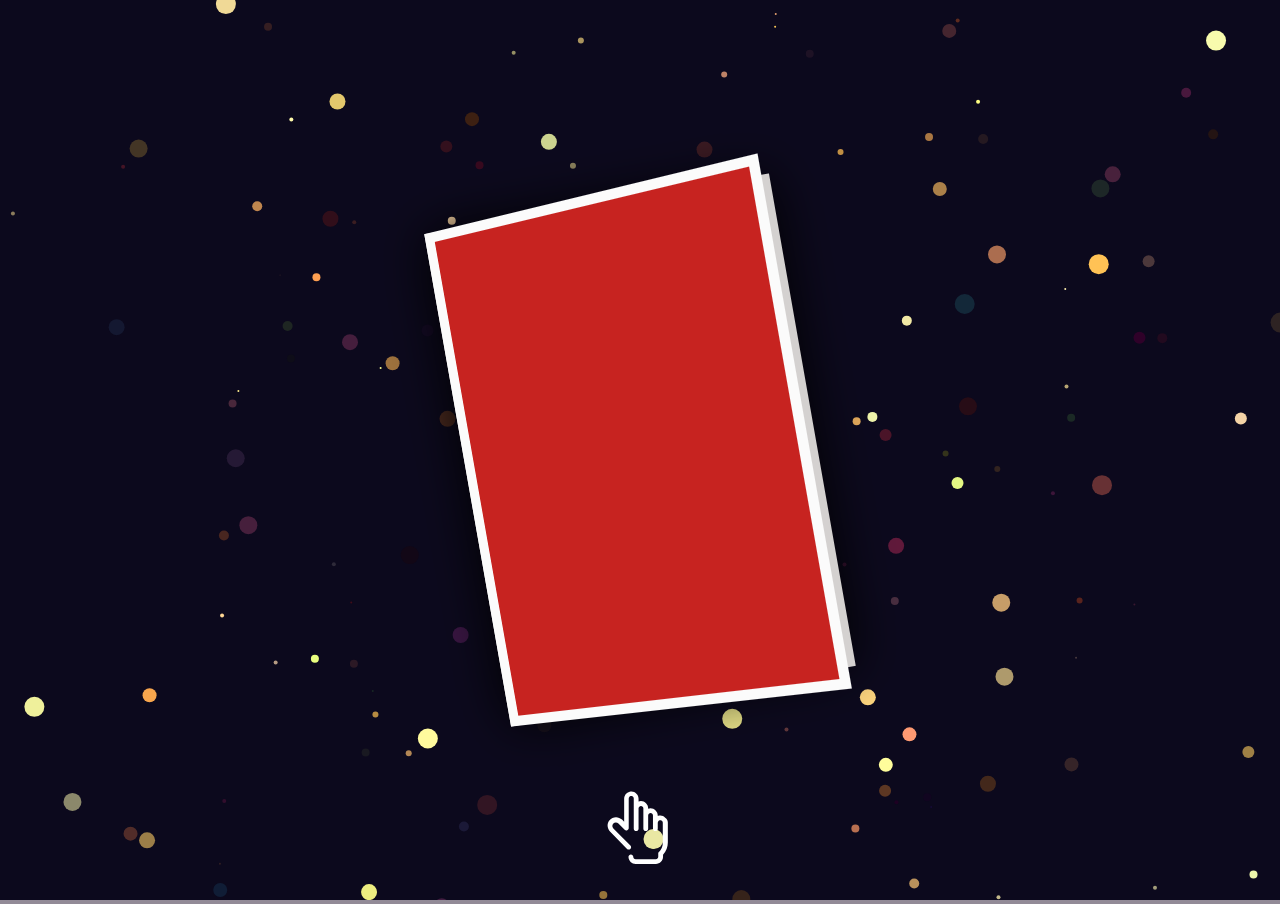
<file: card.html>
<!DOCTYPE html>
<html lang="en" >

<head>
  <meta charset="UTF-8">
  <title>Your Christmas Card</title>
  <meta name="viewport" content="width=device-width; initial-scale=1.0; maximum-scale=1.0; minimum-scale=1.0; user-scalable=no; target-densityDpi=device-dpi" />
  
  
      <link rel="stylesheet" href="css/style3.css">

  
</head>

<body>



  <canvas id="canvas"></canvas>
  
  

    <script  src="js/index2.js"></script>




    <div class="card">
    <div class="card-page cart-page-front">
        <div class="card-page cart-page-outside"></div>
        <div class="card-page cart-page-inside">
          <span class="merry-christmas">
<svg version="1.1" id="Layer_2" xmlns="http://www.w3.org/2000/svg" xmlns:xlink="http://www.w3.org/1999/xlink" x="0px" y="0px"
	 width="540.054px" height="551.88px" viewBox="0 0 540.054 551.88" enable-background="new 0 0 540.054 551.88"
	 xml:space="preserve">
<path fill="#0A0A0A" d="M408.424,259.126c-6.145,0.44-11.873,2.104-17.349,4.458c1.873-7.48,7.205-30.873-6.877-29.254
	c-1.13,0.129-1.724,0.823-1.892,1.648c-0.16,0.177-0.31,0.373-0.429,0.615c-3.015,6.094-5.718,14.199-9.76,19.695
	c-1.472,2-2.722,4.848-5.667,6c-7.667,3-1-20.667,0.403-26.008c1.336-5.086-5.09-5.446-9.21-5.564
	c-1.478-0.042-2.408,0.997-2.672,2.134c-1.771,4.952-4.872,14.68-4.664,22.817c-1.675,2.943-5.191,12.621-10.857,13.621
	c-8.242,1.454-2.563-16.957-2-20.334c1.333-8,2.628-11.805-5.333-15c-2.264-0.908-5.406-1.915-7.769-2.502
	c0.089-0.499,0.184-0.998,0.258-1.5c0.452-3.046,0.324-8.625-2.972-10.302c-3.246-1.651-7.683-1.042-9.018,2.881
	c-2.086,6.129,1.369,9.709,6.025,11.925c-1.409,5.57-3.866,10.902-6.185,16.131c-2.527,5.698-5.047,11.584-8.066,17.048
	c-0.503,0.889-1.105,1.706-1.777,2.474c-0.19,0.137-0.375,0.295-0.542,0.504c-0.147,0.184-0.301,0.334-0.453,0.499
	c-0.32-1.622-0.045-3.463,0.099-5.091c0.205-2.319,0.537-4.664,0.959-6.956c1.638-8.898,5.757-23.821-7.247-27.625
	c-2.769-1.015-5.481-2.27-8.029-3.789c0.729-3.351,1.066-6.749,0.714-10.099c-0.746-7.1-9.771-11.932-14.462-5.102
	c-4.469,6.505,1.533,12.914,8.042,17.405c-1.567,5.595-4.063,11.042-6.443,16.208c-2.243,4.867-11.502,24.063-17.053,12.175
	c-1.347-2.884-1.583-6.25-1.22-9.587c6.726-0.07,13.875-8.967,13.043-15.18c-0.25-1.867-1.442-3.323-2.996-4.121
	c-4.746-3.586-10.56-2.08-15.424,1.055c-5.327,3.432-8.329,8.822-8.991,15.068c-0.485,4.564,0.015,9.123,1.842,13.173
	c-0.671,2.181-1.46,4.302-2.526,6.266c-2.609,4.809-5.47-0.677-6.093-3.317c-0.732-3.105-3.745-21.835-4.826-27.99
	c-0.839-4.777-2.416-9.121-6.94-11.494c-10.193-5.347-16.953,14.511-20.619,34.844c-0.15-1.523-0.739-13.674-0.972-15.188
	c-0.754-4.909-1.971-10.466-5.743-13.968c-4.074-3.782-9.072,0.642-11.787,3.652c-0.854,0.947-1.633,1.957-2.358,3.01
	c1.254-6.39,2.11-12.837,1.72-19.314c-0.468-7.769-12.292-8.248-17.77-6.557c-0.584,0.182-0.993,0.496-1.252,0.881
	c-0.352,0.365-0.592,0.87-0.618,1.536c-0.461,11.669-2.083,23.257-2.582,34.933c-0.246,5.756-0.359,11.518-0.576,17.275
	c-0.173,4.633-1.224,9.381-0.674,14.004c-0.065,0.294-0.071,0.599,0.018,0.902c0.062,0.21,0.139,0.41,0.224,0.605
	c0.016,0.078,0.027,0.156,0.044,0.234c0.207,0.955,0.807,1.531,1.521,1.787c15.66,5.629,13.604-13.445,16.139-23.459
	c1.607-6.35,3.581-13.52,7.333-19c2.295-3.353,4.394-5.369,5.333-1c0.722,3.357,1.002,10.45,1.042,13.863
	c0.079,6.824,0.312,13.729,1.365,20.477c0.133,0.851,7.386,6.916,12.593,0.66c1.244-1.494,1.333-10,3.088-19.338
	c0.628-3.344,1.549-6.59,2.556-9.836c0.305-0.986,3.55-9.936,5-7.762c1.556,2.336,1.679,18.956,2.082,23.988
	c0.771,9.63,5.483,19.66,17.274,16.613c5.786-1.496,9.039-6.484,11.333-12.666c5.667,6.666,14.002,5.833,19.671,2.529
	c0.402-0.234,0.683-0.529,0.88-0.852c2.013-1.537,3.779-3.596,5.123-5.467c4.225-5.885,7.139-12.777,9.854-19.457
	c0.973-2.395,1.935-4.897,2.751-7.459c0.509,0.287,1.002,0.558,1.482,0.814c0.128,0.186,0.275,0.365,0.468,0.531
	c2.325,1.996,1.456,5.473,0.881,7.986c-0.889,3.889-1.482,7.822-1.986,11.775c-0.613,4.807-1.573,9.453-1.231,14.329
	c0.734,10.451,12.601,13.38,19.37,6.712c2.306-1.92,3.896-4.813,5.129-7.449c4.693-10.033,10.295-20.252,13.13-31.088
	c0.216,0.063,0.431,0.124,0.646,0.184c0.032,0.029,0.066,0.051,0.088,0.09c1.744,3.153-0.742,13.437-1.256,16.153
	c-2.333,12.333-3,18.667,3.667,22.333c9.042,4.973,16.05,0.096,21.877-7.192c1.284-1.417,2.431-3.014,3.48-4.706
	c1.257,2.712,3.392,4.752,6.783,5.612c7.371,1.869,13.013-2.406,17.407-8.41c-1.083,4.436-2.145,8.874-2.98,13.362
	c-0.004,0.021-0.008,0.043-0.012,0.064c-6.87,4.783-14.099,11.954-13.435,20.629c0.138,1.807,1.163,3.113,2.544,3.811
	c6.372,6.195,14.074,1.231,18.952-5.764c4.638-6.649,6.664-14.654,8.515-22.522c6.12-3.015,12.377-5.245,19.508-5.757
	C412.306,263.852,411.632,258.896,408.424,259.126z M263.93,237.873c-0.803,1.768-3.477,4.858-5.943,5.6
	c0.358-1.313,0.771-2.576,1.212-3.75c0.547-1.458,1.317-2.783,2.211-4.049c0.785-1.5,1.993-1.813,3.625-0.939
	C264.817,235.837,264.449,236.883,263.93,237.873z M365.309,289.485c1.212-3.271,3.501-6.058,6.237-8.472
	c-0.521,2.279-1.136,4.535-1.949,6.755c-0.766,2.091-1.837,3.944-3.554,5.409c-0.506,0.432-0.859,0.606-1.102,0.609
	c-0.147-0.158-0.293-0.33-0.439-0.51C364.358,292.245,365.125,289.979,365.309,289.485z M279.171,220.98
	c-1.049-1.189-3.856-7.207,0.792-6.802c1.343,0.116,2.209,1.093,2.738,2.224c0.975,2.084,0.594,4.777,0.327,6.969
	c-0.046,0.374-0.103,0.747-0.16,1.12C281.549,223.412,280.298,222.256,279.171,220.98z M460.261,321.795
	c-2.297,0.051-4.698,0.373-7.054,0.967c-0.312-0.527-0.628-1.048-0.95-1.556c-2.765-4.362-7.715-7.108-8.257-11.988
	c1.271-0.249,2.456-0.715,3.303-1.604c1.382-1.451,1.335-3.506,0.256-5.125c-0.635-0.953-2.586-1.854-3.663-2.118
	c-4.707-1.161-8.634,4.292-9.429,8.232c-0.35,1.737-0.384,3.651-0.209,5.413c0.032,0.319,0.087,0.627,0.142,0.936
	c-1.194,4.824-2.818,9.509-5.416,13.795c-2.218,3.66-3.302,8.554-7.522,10.611c-3.069,1.498-5.07-0.545-5.334-3.6
	c-0.702-8.114,4.144-15.97,2.936-24.193c-0.539-3.666-3.685-6.91-7.546-7.244c-1.315-0.113-2.543,1.014-2.956,2.201
	c-0.372,1.07-0.735,2.167-1.083,3.283c-0.474-0.447-0.978-0.844-1.503-1.197c-4.403-4.775-12.259-5.602-17.941-2.453
	c-6.953,3.855-9.684,13.605-9.681,21.375c-1.202,1.977-2.692,4.322-4.335,6.551c-0.136,0.15-0.258,0.311-0.397,0.459
	c-1.443,1.554-3.092,2.843-4.926,3.898c-2.527,1.455-2.635-1.416-2.886-2.939c-1.141-6.952,1.666-13.807-1.528-20.525
	c-3.653-7.684-10.047-5.672-15.374-1.322c-2.936,2.396-5.522,5.318-7.486,8.565c-0.076-1.06-0.168-2.119-0.297-3.181
	c-0.617-5.066-4.673-8.176-9.651-7.184c-5.563,1.109-9.828,7.385-12.553,11.808c-0.41,0.665-0.798,1.343-1.175,2.024
	c0.194-5.033,0.603-10.133-0.059-15.098c-0.692-5.186-5.552-4.92-9.497-4.622c-1.083,0.081-1.706,0.7-1.946,1.472
	c-0.196,0.277-0.341,0.617-0.412,1.029c-0.679,3.979-1.224,7.951-1.658,11.936c-1.622,4.756-3.42,9.466-6.394,13.561
	c-0.307,0.422-0.634,0.824-0.974,1.207c-0.11,0.041-0.219,0.076-0.33,0.137c-2.94,1.57-4.662-6.824-4.906-8.22
	c-0.814-4.654,0.061-9.686,0.714-14.305c0.635-4.497,1.364-8.981,2.235-13.439c0.105-0.539,0.236-1.069,0.378-1.597
	c0.42,0.073,0.841,0.147,1.263,0.224c4.383,0.79,8.648,1.079,12.728-0.936c2.89-1.428,0.305-5.71-2.571-4.29
	c-3.016,1.49-6.515,0.974-9.912,0.287c0.517-1.566,0.985-3.147,1.208-4.81c0.075-0.56-0.023-1.02-0.229-1.392
	c-0.045-0.641-0.309-1.25-0.856-1.609c-2.438-1.6-4.834-2.195-7.724-2.332c-0.719-0.035-1.343,0.364-1.767,0.928
	c-0.203,0.178-0.392,0.387-0.549,0.657c-1.304,2.247-2.335,4.739-3.181,7.353c-2.33,0.153-4.645,0.521-6.942,1.184
	c-3.094,0.891-1.722,5.699,1.382,4.807c1.388-0.4,2.765-0.664,4.137-0.828c-1.098,4.696-1.791,9.529-2.483,13.885
	c-0.53,3.335-0.896,6.857-0.917,10.385c-3.426,1.811-6.832,3.984-10.031,6.457c-5.628-11.931-11.693-25.008,0.925-32
	c0.531-0.295,0.873-0.688,1.06-1.119c0.396-0.575,0.564-1.317,0.286-2.164c-1.721-5.236-7.724-6.742-12.485-5.035
	c-0.323,0.041-0.658,0.155-0.996,0.362c-0.113,0.068-0.215,0.145-0.326,0.214c-0.993,0.516-1.907,1.172-2.664,1.996
	c-5.104,4.49-7.203,10.863-6.915,17.957c0.065,1.615,0.319,3.197,0.69,4.758c-1.473,4.01-3.142,7.934-5.138,11.746
	c-1.854,3.541-4.122,8.018-7.381,10.782c-0.321,0.022-0.661,0.119-1.012,0.31c-4.804,2.611-3.137-11.627-2.837-13.236
	c0.785-4.214,2.301-8.338,2.565-12.637c0.4-6.508-6.321-8.827-11.453-6.123c-0.801,0.422-1.196,1.086-1.302,1.785
	c-0.022,0.056-0.051,0.103-0.07,0.16c-1.207,3.733-2.928,9.746-3.682,15.844c-0.948,2.313-1.948,4.604-3.07,6.848
	c-1.732,3.465-5,9.518-8.887,12.113c-0.366,0.063-0.741,0.222-1.109,0.53c-0.122,0.103-0.244,0.183-0.366,0.277
	c-0.289,0.118-0.58,0.217-0.873,0.288c-2.352,0.576,0.619-16.209,0.891-17.508c1.781-8.487-0.302-15.61-8.368-19.57
	c-0.847-0.416-1.717-0.775-2.599-1.105c0.453-4.509-0.037-8.852-2.241-12.449c-0.046-0.131-0.092-0.262-0.165-0.396
	c-2.191-4.104-7.075-5.24-11.055-2.865c-4.282,2.555-4.094,8.762-1.85,12.619c1.901,3.268,5.42,4.953,8.943,6.233
	c0.072,0.311,0.193,0.611,0.364,0.884c-0.454,1.828-0.976,3.596-1.413,5.209c-1.577,5.817-3.935,12.012-6.664,17.387
	c-1.665,3.279-3.677,6.613-6.358,9.158c-2.974,2.82-2.679-5.398-2.763-6.967c-0.274-5.111-0.797-13.539-7.785-12.937
	c-1.818,0.157-3.362,0.883-4.673,1.985c0.35-6.104,0.682-12.207,0.969-18.314c0.323-6.888,1.456-14.306-0.244-21.08
	c-1.645-6.557-7.007-7.266-12.705-7.285c-1.728-0.006-2.521,1.422-2.401,2.754c-0.068,0.234-0.118,0.482-0.118,0.758
	c-0.008,2.517-0.665,8.605-1.382,16.3c-4.275,13.324-8.808,26.704-16.4,38.53c-0.856,1.332-1.885,2.816-3.058,4.215
	c-0.221,0.132-0.436,0.291-0.631,0.51c-0.683,0.764-1.378,1.516-2.089,2.25c-2.423,2.022-5.27,3.242-8.447,2.338
	c-6.46-1.84-7.639-11.588-7.853-17.121c-0.59-15.274,5.032-50.82,27.228-45.957c1.721,0.378,2.999-0.893,3.273-2.221
	c0.129-0.471,0.099-1.01-0.179-1.593c-5.391-11.304-21.279-10.751-30.837-5.546c-12.958,7.057-16.732,23.674-17.865,37.146
	c-1.081,12.859-0.091,31.237,10.372,40.525c10.066,8.935,20.269,3.538,28.248-4.523c0.371-0.33,0.736-0.667,1.084-1.015
	c5.312-5.294,8.684-12.483,11.898-19.151c1.37-2.843,2.604-5.744,3.759-8.681c-1.094,21.095-0.058,42.746,10.608,39.853
	c0.612,0.042,1.254-0.122,1.836-0.602c1.856-1.529,2.811-3.461,3.047-5.876c0.423-4.313,0.841-8.667,1.106-12.994
	c0.029-0.474,0.055-0.948,0.084-1.422c0.744-2.872,2.04-5.552,4.186-7.634c4.016-3.896,3.906,5.043,4.03,7.344
	c0.278,5.185,1.018,14.533,8.667,11.76c7.027-2.548,10.771-14.33,13.25-20.424c1.593-3.917,3.619-8.845,4.956-13.94
	c1.566,3.384-1.042,11.239-1.647,13.267c-1.476,4.941-2.356,10.434-1.964,15.589c0.706,9.278,11.976,11.216,18.402,6.605
	c3.332-1.757,6.134-5.604,8.04-8.131c1.101-1.46,2.081-3.003,2.998-4.586c1.211,5.622,4.609,9.733,12.011,9.672
	c7.101-0.059,11.214-5.362,14.678-10.935c2.319-3.731,4.263-7.62,5.963-11.614c2.494,5.507,5.872,10.794,8.059,16.11
	c0.122,0.296,0.243,0.592,0.365,0.887c-2.071,2.531-3.853,5.227-5.233,8.051c-2.235,4.572-1.938,10.06,1.919,13.577
	c0.492,0.448,1.026,0.776,1.581,1.019c2.955,3.153,8.446,0.907,11.498-0.992c5.925-3.688,6.264-9.9,5.278-16.197
	c-0.465-2.975-1.808-6.379-3.436-9.988c2.62-2.053,5.406-3.893,8.191-5.485c0.415,3.625,1.309,7.151,2.914,10.368
	c3.135,6.28,11.169,8.172,16.498,3.572c1.966-1.697,3.571-3.658,4.938-5.781c-0.023,4.055,0.58,8.397,3.894,10.92
	c0.357,0.271,0.728,0.422,1.094,0.49c0.148,0.041,0.301,0.076,0.47,0.094c1.517,0.146,6.129-0.796,6.649-2.145
	c2.517-6.523,4.879-13.422,8.739-19.307c0.129-0.097,0.255-0.202,0.375-0.332c0.863-0.926,1.713-1.857,2.613-2.748
	c2.502-2.475,2.983,0.896,2.951,2.806c-0.054,3.146-0.345,6.255,0.466,9.348c1.156,4.401,3.6,10.899,9.298,9.868
	c0.047-0.008,0.087-0.026,0.133-0.037c2.893-0.604,2.249-2.187,2.593-5.282c1.062-7.313,2.738-14.266,7.951-19.983
	c2.406-2.638,3.516,1.379,3.458,3.277c-0.095,3.143,0.239,6.271,0.462,9.402c0.249,3.491,0.274,7.195,1.878,10.407
	c3.042,6.089,9.097,5.726,14.351,2.589c2.73-1.63,5.002-3.938,7.014-6.527c0.79-0.836,1.535-1.721,2.248-2.633
	c2.311,5.133,7.343,8.613,13.488,6.277c5.206-1.979,8.373-6.264,10.663-11.111c0.003,0.992,0.035,1.977,0.109,2.949
	c0.443,5.781,2.322,12.656,8.681,14.157c6.782,1.601,13.651-3.394,16.59-9.077c3.014-5.826,5.978-11.104,8.182-16.93
	c1.69,2.215,3.788,4.211,5.697,6.215c-1.943,1.607-3.578,3.559-4.705,5.9c-2.504,5.201-2.437,13.383,5.157,13.818
	c1.853,0.106,5.827-0.85,7.13-1.448c4.467-2.05,7.093-7.038,6.412-12.717c-0.242-2.015-0.845-3.987-1.645-5.888
	c1.505-0.325,2.975-0.504,4.309-0.533C463.024,326.706,463.48,321.725,460.261,321.795z M188.352,301.441
	c-0.942-0.343-1.874-0.711-2.781-1.141c-1.822-0.864-3.352-2.31-3.907-4.281c-0.647-2.295,1.561-5.789,3.488-4.93
	c0.107,0.214,0.24,0.426,0.432,0.63C188.093,294.385,188.643,297.85,188.352,301.441z M262.668,352.641
	c-0.679,2.059-2.257,2.356-4.736,0.896c-1.603-2.24-0.157-5.558,0.847-7.611c0.641-1.311,1.408-2.587,2.267-3.83
	c0.501,1.384,0.972,2.779,1.354,4.215C262.957,348.4,263.166,350.529,262.668,352.641z M399.04,324.032
	c-1.301,2.104-5.967,10.753-8.043,5.184c-1.247-3.347,0.451-8.728,1.844-11.843c1.66-3.712,5.99-6.674,9.446-5.381
	c1.393,0.712,1.355,1.988,1.422,2.088C402.629,317.688,400.541,321.604,399.04,324.032z M447.175,338.299
	c-0.397,3.41-5.654,5.101-5.223,0.588c0.29-3.033,1.956-5.486,4.283-7.371C447.3,333.583,447.464,335.817,447.175,338.299z
	 M223.894,292.253c-1.772-3.511-0.005-8.671,3.667-10.292c0.365-0.162,0.747-0.25,1.123-0.273c1.069-0.67,2.285-1.07,3.589-1.021
	c3.533,0.135,5.696,3.474,5.627,6.785c-0.071,3.384-1.722,6.66-5.083,7.813C229.756,296.314,225.461,295.355,223.894,292.253z
	 M308.336,425.396c-5.223-8.412-5.395-17.662-8.412-26.787c-1.359-4.113-4.332-9.742-8.426-12.928
	c1.357-0.906,2.586-2.051,3.658-3.121c1.939-1.938,5.084-5.66,2.957-8.486c-2.625-3.483-6.977-0.607-10.061,3.186
	c-0.195-3.039-1.205-6.039-2.945-8.348c-0.449-0.596-1.426-0.861-2.096-0.494c-3.602,1.968-4.486,5.473-3.988,9.096
	c-0.645-0.423-1.311-0.816-2.016-1.146c-2.406-1.127-6.156-1.715-8.18,0.41c-2.232,2.342-0.52,5.75,1.561,7.461
	c1.535,1.264,3.385,2.334,5.318,3.154c-3.342,3.002-6.027,7.102-7.779,10.5c-4.67,9.063-4.26,19.441-10.785,27.766
	c-0.432,0.549-0.467,1.106-0.27,1.564c-0.113,0.512,0.018,1.057,0.543,1.438c4.328,3.127,10.275,4.57,16.166,5.256
	c-0.072,2.406,1.021,4.623,3.855,5.092c2.941,0.488,5.65-1.881,6.91-4.469c4.621,0.059,8.988-0.834,13.396-2.129
	c2.826-0.832,6.23-1.631,8.572-3.602C307.777,428.998,309.396,427.104,308.336,425.396z M290.861,379.414
	c0.773-0.965,1.715-1.814,2.701-2.555c0.422-0.316,1.707-0.59,1.645-0.781c0.445,1.385-2.645,3.986-3.471,4.744
	c-0.98,0.9-2.387,2.168-3.813,2.837C288.561,382.207,290,380.488,290.861,379.414z M283.254,372.627
	c1.404,2.905,1.195,5.984,0.563,9.111C282.434,378.662,281.416,374.834,283.254,372.627z M271.51,379.096
	c1.439-0.957,4.23,0.541,5.492,1.246c1.6,0.896,2.699,2.324,3.809,3.738c-0.592,0.24-1.17,0.533-1.736,0.855
	C275.746,383.293,269.852,380.198,271.51,379.096z M282.422,428.195c-3.604,0.094-7.209-0.127-10.764-0.699
	c-2.049-0.33-4.004-1.096-5.963-1.793c1.998-2.264,3.27-5.561,4.246-8.104c3.371-8.783,1.41-19.32,9.004-26.148
	c11.117-9.994,14.707,11.941,15.469,18.465c0.658,5.637,1.75,10.769,4.873,14.936C293.908,426.943,288.521,428.035,282.422,428.195z
	 M321.808,144.121c-1.422,1.533-2.969,2.535-4.684,3.527c-1.709,0.988-8.504,4.634-9.122,0.725c-0.183-0.386-0.243-0.873-0.082-1.41
	c0.069-0.227,0.156-0.443,0.25-0.655c0.625-1.88,2.575-3.097,4.015-3.896l0,0c0.53-0.303,1.055-0.574,1.543-0.817
	c2.129-1.065,4.643-2.479,6.982-2.228C322.936,139.607,323.423,142.385,321.808,144.121z M328.172,172.662
	c-3.793,1.312-12.827,2.691-14.633-2.268c-0.752-2.069,0.467-3.036,2.34-3.361c4.24-1.541,9.16-0.662,12.784,2.05
	C330.049,170.12,329.875,172.072,328.172,172.662z M324.916,197.143c-1.335,2.791-5.577,0.688-7.417-0.281
	c-2.016-1.059-5.563-2.74-6.187-5.203c-0.203-0.801,0.03-1.658,0.644-2.126c0.238-0.397,0.643-0.692,1.215-0.726
	C316.851,188.586,327.475,191.793,324.916,197.143z M233.856,152.488c-0.237,0.131-0.514,0.209-0.835,0.191
	c-3.007-0.154-6.901-1.332-8.833-3.824c-1.316-1.701-2.986-4.377-1.227-6.336c2.125-2.367,7.309,0.695,9.703,2.277
	c0.1,0.059,0.205,0.119,0.303,0.178c1.395,0.83,4.222,2.334,4.225,4.27c0.008,0.033,0.025,0.065,0.031,0.1
	C237.565,151.362,235.669,152.52,233.856,152.488z M230.982,173.435c-1.393,1.3-3.721,1.729-5.535,1.979
	c-2.929,0.404-9.467,0.411-9.453-3.871c0.008-2.277,2.846-3.678,4.752-3.949c1.42-0.203,2.926-0.299,4.389-0.137
	c2.098-0.279,4.139,0.038,5.646,1.414C232.195,170.161,232.443,172.07,230.982,173.435z M234.063,191.785
	c-0.673,1.549-2.277,2.795-3.684,3.646c-2.131,1.293-7.573,3.701-8.916,0.16c-0.793-2.094,1.219-4.018,2.82-5.041
	c2.022-1.943,5.043-3.156,7.463-2.689C233.645,188.229,234.885,189.895,234.063,191.785z M296.14,189.635
	c-1.104,4.083-7.115,2.278-11.797-0.326c-0.054,0.566-0.196,1.088-0.486,1.482c-1.417,1.93-3.429,1.348-5.439,0.785
	c-1.392-0.389-2.955-1.035-4.287-1.937c-1.921,1.688-4.589,3.128-6.68,2.35c-1.295-0.481-2.037-1.654-2.309-3.003
	c-4.101,1.89-9.116,1.963-13.158,0.122c-0.898-0.409-1.146-1.304-0.686-2.151c0.67-1.236,1.87-2.507,3.237-3.609
	c-2.208-0.544-4.239-1.514-5.653-2.916c-0.543-0.538-0.559-1.465-0.008-2.006c1.861-1.824,4.303-2.32,6.713-3.072
	c1.243-0.389,2.343-1.06,3.408-1.803c-2.771-0.641-5.069-2.195-4.321-4.97c0.688-2.548,3.37-3.468,5.471-4.599
	c1.62-0.871,2.862-2.019,4.045-3.221c0.102-0.169,0.203-0.338,0.301-0.508c-1.67-0.475-3.289-1.338-4.72-2.131
	c-0.718-0.397-0.846-1.671-0.151-2.158c1.973-1.383,3.707-2.889,5.275-4.504c-0.562-0.574-0.789-1.381-0.392-2.521
	c0.668-1.92,2.366-3.146,3.849-4.43c1.78-1.54,2.971-3.471,4.544-5.175c0.269-0.292,0.606-0.386,0.933-0.347
	c0.707-0.57,2.092-0.457,2.498,0.701c1.061,3.03,3.752,5.49,5.982,7.695c1.026,1.015,2.254,2.354,1.722,3.914
	c-0.293,0.858-0.995,1.34-1.885,1.592c0.318,0.398,0.655,0.783,1.036,1.133c0.85,0.781,1.873,1.389,2.766,2.122
	c1.496,1.228,3.127,3.204,1.646,5.081c-0.693,0.879-1.709,1.33-2.878,1.475c1.904,0.926,4.104,1.422,6.026,2.4
	c2.042,1.043,3.669,3.069,1.584,5.077c-1.285,1.236-3.229,1.612-5.104,1.686c0.6,0.649,1.212,1.286,1.895,1.851
	c1.149,0.949,2.333,1.509,3.654,2.152c2.046,1,1.814,2.939,0.509,4.447c-0.993,1.146-2.275,1.703-3.674,1.875
	c0.343,0.256,0.683,0.511,1.011,0.768C292.313,184.283,296.874,186.922,296.14,189.635z M233.117,380.289c0,2.761-2.238,5-5,5
	s-5-2.239-5-5c0-2.762,2.238-5,5-5S233.117,377.527,233.117,380.289z M241.117,414.289c0,2.761-2.238,5-5,5s-5-2.239-5-5
	c0-2.762,2.238-5,5-5S241.117,411.527,241.117,414.289z M337.117,413.289c0,2.761-2.238,5-5,5s-5-2.239-5-5c0-2.762,2.238-5,5-5
	S337.117,410.527,337.117,413.289z M201.867,399.289c0,2.07-1.679,3.75-3.75,3.75s-3.75-1.68-3.75-3.75
	c0-2.071,1.679-3.75,3.75-3.75S201.867,397.218,201.867,399.289z M331.617,377.289c0,2.07-1.679,3.75-3.75,3.75
	s-3.75-1.68-3.75-3.75c0-2.071,1.679-3.75,3.75-3.75S331.617,375.218,331.617,377.289z M366.867,385.289
	c0,2.07-1.679,3.75-3.75,3.75s-3.75-1.68-3.75-3.75c0-2.071,1.679-3.75,3.75-3.75S366.867,383.218,366.867,385.289z"/>
</svg>
          </span>
        </div>
    </div>
    <div class="card-page cart-page-bottom">
      <p>This Christmas is truly special for me you know, Do I have more words to show? You are with me and I am so glad, Double is my happiness with you I add, Merry Christmas sweetheart!
      
      - JNX senpai ❤  </p>
     
    </div>
  </div>

  <span class="click-icon">
    <svg viewBox="0 0 40 40" xmlns="http://www.w3.org/2000/svg"><path fill="#fff" d="M31.6 17.7V26c0 1.9-.7 3.7-2 5.1v.9c0 1.6-1.3 3-3 3h-8.4c-1.6 0-3-1.3-3-3 0-.6.5-1 1-1s1 .4 1 1c0 .5.4 1 1 1h8.4c.5 0 1-.4 1-1v-1.2-.3-.1c0-.1.1-.2.2-.3 1.1-1.1 1.7-2.5 1.7-4v-8.3c0-.3-.1-.5-.3-.7-.1-.1-.5-.4-1-.3-.4.1-.8.6-.8 1.1v2.4c0 .6-.5 1-1 1s-1-.4-1-1v-5.5c0-.3-.1-.5-.3-.7s-.4-.3-.7-.3c-.5 0-1 .5-1 1v5.5c0 .6-.5 1-1 1s-1-.4-1-1v-8.5c0-.3-.1-.5-.3-.7s-.4-.3-.7-.3c-.5 0-1 .5-1 1v8.5c0 .6-.5 1-1 1s-1-.4-1-1V7.7c0-.3-.1-.5-.3-.7-.1-.1-.5-.4-1-.3-.4.1-.8.6-.8 1.1V20c0 .4-.2.8-.6.9-.4.2-.8.1-1.1-.2L11 18.1c-.6-.6-1.6-.6-2.2.1-.5.6-.4 1.5.2 2.1l7 7c.4.4.4 1 0 1.4-.2.2-.5.3-.7.3-.3 0-.5-.1-.7-.3l-7-7.1c-1.3-1.3-1.5-3.5-.3-4.8C8 16 9 15.5 10 15.5c.9 0 1.8.4 2.5 1l.9.9V7.9c0-1.4.9-2.7 2.3-3 1-.3 2.1 0 2.8.8.6.6.9 1.3.9 2.1V9c.3-.1.7-.2 1-.2.8 0 1.5.3 2.1.9s.9 1.3.9 2.1v.2c.3-.1.7-.2 1-.2.8 0 1.5.3 2.1.9s.9 1.3.9 2.1v.2c.1 0 .2-.1.3-.1 1-.3 2.1 0 2.8.8.8.5 1.1 1.3 1.1 2z"/></svg>
  </span>
  <script src='https://cdnjs.cloudflare.com/ajax/libs/jquery/3.1.0/jquery.min.js'></script>

  

    <script  src="js/index2.js"></script>




</body>

</html>
</file>
<file: css/style3.css>
@import url("https://fonts.googleapis.com/css?family=Mirza&amp;subset=latin-ext");
* {
  box-sizing: border-box;
}

body {
  background-color: #928A97;
  /*background-image: url("");*/
  background-repeat: no-repeat;
  background-size: cover;
  height: 100vh;
  margin: 0;
  padding: 0;
  overflow: hidden;
}

.card {
  -webkit-perspective: 1500px;
  perspective: 1500px;
  position: absolute;
  left: calc(50% - 175px);
  top: calc(50% - 250px);
  transition-property: -webkit-transform;
  transition-property: transform;
  transition-property: transform, -webkit-transform;
  transition-duration: 1s;
  transition-timing-function: cubic-bezier(0.68, -0.55, 0.265, 1.55);
  transition-delay: initial;
  -webkit-transform: rotate(-10deg) translate(0, 0);
  transform: rotate(-10deg) translate(0, 0);
  -webkit-animation: cardIn 1s alternate cubic-bezier(0.87, -0.41, 0.19, 1.44);
  animation: cardIn 1s alternate cubic-bezier(0.87, -0.41, 0.19, 1.44);
}
@media (max-width: 767px) {
  .card {
    left: calc(50% - 115px);
    top: calc(50% - 164.5px);
  }
}
@media (max-width: 479px) {
  .card {
    left: calc(50% - 75px);
    top: calc(50% - 107px);
  }
}
.card:before {
  content: "";
  display: block;
  position: absolute;
  left: 0;
  top: 0;
  width: 100%;
  height: 100%;
  box-shadow: 0 0 50px #000;
  transition: all 0.5s ease-in-out;
}
.card.is-opened {
  -webkit-transform: rotate(0deg) translate(175px, 0);
  transform: rotate(0deg) translate(175px, 0);
}
@media (max-width: 767px) {
  .card.is-opened {
    -webkit-transform: rotate(0deg) translate(115px, 0);
    transform: rotate(0deg) translate(115px, 0);
  }
}
@media (max-width: 479px) {
  .card.is-opened {
    -webkit-transform: rotate(0deg) translate(75px, 0);
    transform: rotate(0deg) translate(75px, 0);
  }
}
.card.is-opened .cart-page-front {
  -webkit-transform: rotateY(-180deg);
  transform: rotateY(-180deg);
}

@-webkit-keyframes cardIn {
  0% {
    opacity: 0;
    -webkit-transform: rotate(-10deg) translate(0, -100%);
    transform: rotate(-10deg) translate(0, -100%);
  }
  25% {
    opacity: 1;
  }
  100% {
    opacity: 1;
    -webkit-transform: rotate(-10deg) translate(0, 0);
    transform: rotate(-10deg) translate(0, 0);
  }
}

@keyframes cardIn {
  0% {
    opacity: 0;
    -webkit-transform: rotate(-10deg) translate(0, -100%);
    transform: rotate(-10deg) translate(0, -100%);
  }
  25% {
    opacity: 1;
  }
  100% {
    opacity: 1;
    -webkit-transform: rotate(-10deg) translate(0, 0);
    transform: rotate(-10deg) translate(0, 0);
  }
}
.card,
.card-page {
  width: 350px;
  height: 500px;
}
@media (max-width: 767px) {
  .card,
  .card-page {
    width: 230px;
    height: 329px;
  }
}
@media (max-width: 479px) {
  .card,
  .card-page {
    width: 150px;
    height: 214px;
  }
}

.card-page {
  transition: -webkit-transform 1s ease-in-out;
  transition: transform 1s ease-in-out;
  transition: transform 1s ease-in-out, -webkit-transform 1s ease-in-out;
  cursor: pointer;
  position: absolute;
  outline: 1px solid transparent;
}

.cart-page-front {
  -webkit-transform-origin: 0 50% 0;
  transform-origin: 0 50% 0;
  -webkit-transform-style: preserve-3d;
  transform-style: preserve-3d;
  -webkit-transform: rotateY(-20deg);
  transform: rotateY(-20deg);
  z-index: 2;
}

.cart-page-outside,
.cart-page-inside {
  position: absolute;
  -webkit-backface-visibility: hidden;
}

.cart-page-outside {
  border: 10px solid #fbfbfb;
  background: #c72320 url("https://i.etsystatic.com/14834878/r/il/daa744/1212571999/il_570xN.1212571999_d146.jpg") no-repeat center;
  background-size: cover;
  width: 100%;
  height: 100%;
}
@media (max-width: 767px) {
  .cart-page-outside {
    border: 5px solid #fbfbfb;
  }
}

.cart-page-inside,
.cart-page-bottom {
  background-color: #d4d1d0;
  background-image: url("https://www.dropbox.com/s/8hw7guch8d151kg/pattern.png?raw=1");
  border: 20px solid #d4d1d0;
  display: -webkit-box;
  display: -moz-box;
  display: box;
  display: -moz-flex;
  display: flex;
  box-pack: center;
  -moz-justify-content: center;
  -ms-justify-content: center;
  -o-justify-content: center;
  justify-content: center;
  -ms-flex-pack: center;
  box-align: center;
  -moz-align-items: center;
  -ms-align-items: center;
  -o-align-items: center;
  align-items: center;
  -ms-flex-align: center;
  text-align: center;
}
@media (max-width: 767px) {
  .cart-page-inside,
  .cart-page-bottom {
    border: 10px solid #d4d1d0;
  }
}

.cart-page-inside {
  -webkit-transform: rotateY(-180deg);
  transform: rotateY(-180deg);
  border-right: none !important;
  background-position: 0px 80px;
}
@media (max-width: 767px) {
  .cart-page-inside {
    background-position: 0px 30px;
  }
}
@media (max-width: 479px) {
  .cart-page-inside {
    background-position: 0px 30px;
  }
}

.cart-page-bottom {
  z-index: 1;
  border-left: none !important;
  background-position: -22px 80px;
}
@media (max-width: 767px) {
  .cart-page-bottom {
    background-position: 85px 30px;
  }
}
@media (max-width: 479px) {
  .cart-page-bottom {
    background-position: 0px 30px;
  }
}

.merry-christmas {
  -webkit-transform: rotate(-20deg);
  transform: rotate(-20deg);
}
.merry-christmas svg {
  width: 350px;
  height: auto;
}
@media (max-width: 767px) {
  .merry-christmas svg {
    width: 200px;
  }
}
@media (max-width: 479px) {
  .merry-christmas svg {
    width: 150px;
  }
}

.click-icon {
  position: absolute;
  left: 50%;
  -webkit-transform: translate(-50%, 0);
  transform: translate(-50%, 0);
  bottom: 20px;
  -webkit-animation: iconAnimation 1s infinite alternate ease-in-out;
  animation: iconAnimation 1s infinite alternate ease-in-out;
  transition: opacity 0.5s ease-in-out;
  opacity: 1;
}
.click-icon svg {
  width: 96px;
  height: 96px;
}
@media (max-width: 767px) {
  .click-icon svg {
    width: 72px;
    height: 72px;
  }
}
@media (max-width: 479px) {
  .click-icon svg {
    width: 48px;
    height: 48px;
  }
}
.click-icon.is-hidden {
  opacity: 0;
}

@-webkit-keyframes iconAnimation {
  0% {
    -webkit-transform: translate(-50%, 0);
    transform: translate(-50%, 0);
  }
  100% {
    -webkit-transform: translate(-50%, 10px);
    transform: translate(-50%, 10px);
  }
}

@keyframes iconAnimation {
  0% {
    -webkit-transform: translate(-50%, 0);
    transform: translate(-50%, 0);
  }
  100% {
    -webkit-transform: translate(-50%, 10px);
    transform: translate(-50%, 10px);
  }
}
p {
  font-family: "Mirza", Verdana, Arial, serif;
  font-size: 36px;
  line-height: 1.2em;
  padding-left: 10px;
}
@media (max-width: 767px) {
  p {
    font-size: 24px;
  }
}
@media (max-width: 479px) {
  p {
    font-size: 20px;
  }
}


html,
body {
  height: 100%;
  width: 100%;
  margin: 0;
  padding: 0;
  cursor: pointer;
}
canvas {
  border: 1px soild black;
}
h1 {
  display: inline-block;
  padding: .3em;
  font-family: 'Megrim', cursive;
  position: absolute;
  top: 50%;
  left: 50%;
  -webkit-user-select: none;
     -moz-user-select: none;
      -ms-user-select: none;
          user-select: none;
  -webkit-transform: translate(-50%,-50%);
          transform: translate(-50%,-50%);
  color: rgba(255,255,255,.68);
  border: .075em solid rgba(255,255,255,.1);
}
</file>
